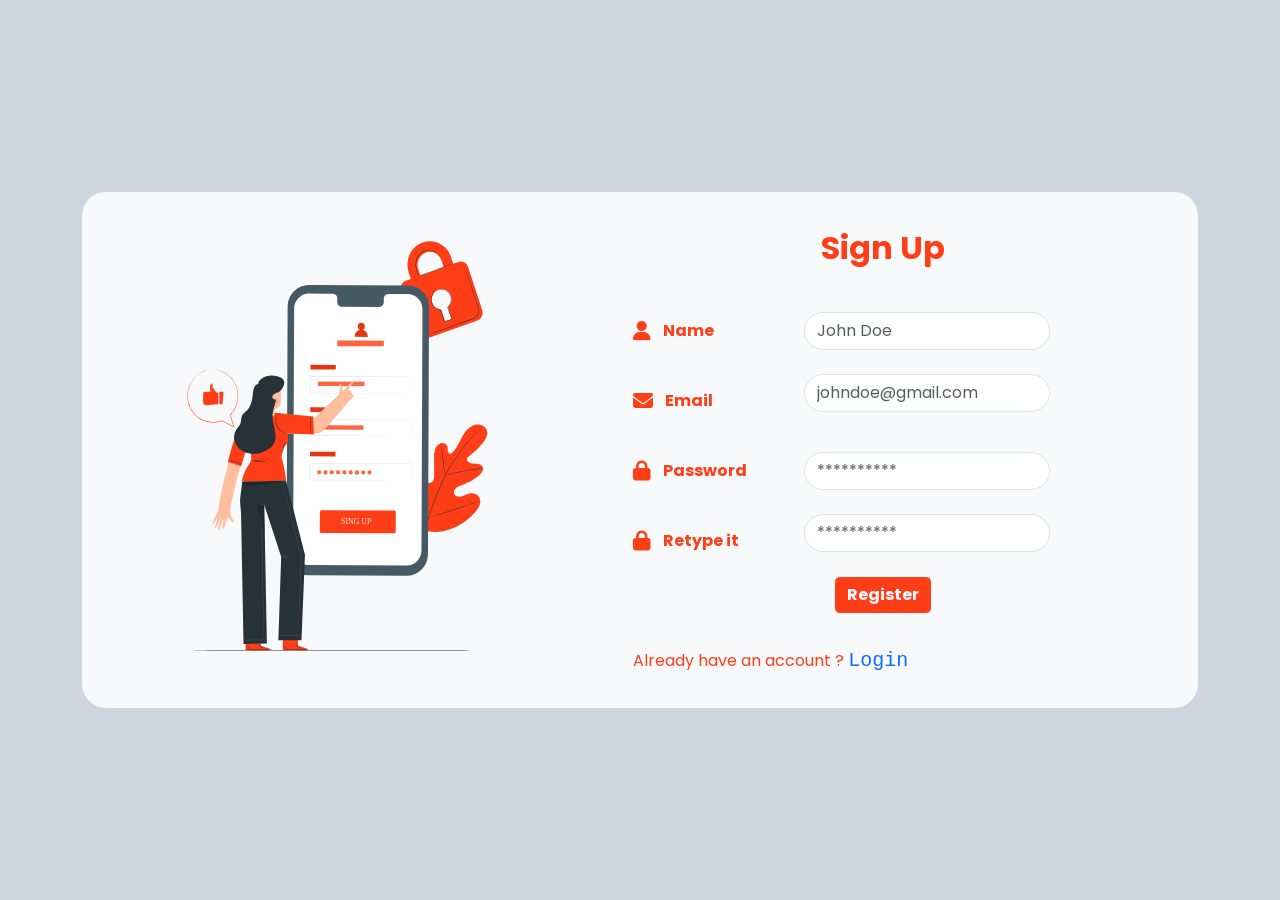
<file: index.html>
<!DOCTYPE html>
<html lang="en">

<head>
  <meta charset="UTF-8">
  <meta name="viewport" content="width=device-width, initial-scale=1.0">
  <title>Registration Page</title>
  <!-- CDN: Bootstrap 5 -->
  <link href="https://cdn.jsdelivr.net/npm/bootstrap@5.0.2/dist/css/bootstrap.min.css" rel="stylesheet"
    integrity="sha384-EVSTQN3/azprG1Anm3QDgpJLIm9Nao0Yz1ztcQTwFspd3yD65VohhpuuCOmLASjC" crossorigin="anonymous" />
  <script src="https://cdn.jsdelivr.net/npm/bootstrap@5.0.2/dist/js/bootstrap.bundle.min.js"
    integrity="sha384-MrcW6ZMFYlzcLA8Nl+NtUVF0sA7MsXsP1UyJoMp4YLEuNSfAP+JcXn/tWtIaxVXM"
    crossorigin="anonymous"></script>
  <!-- Custom Style sheet -->
  <link rel="stylesheet" href="css/register.css" />
  <!-- CDN: Font Awesome icons -->
  <link rel="stylesheet" href="https://cdnjs.cloudflare.com/ajax/libs/font-awesome/6.4.2/css/all.min.css"
    integrity="sha512-z3gLpd7yknf1YoNbCzqRKc4qyor8gaKU1qmn+CShxbuBusANI9QpRohGBreCFkKxLhei6S9CQXFEbbKuqLg0DA=="
    crossorigin="anonymous" referrerpolicy="no-referrer" />
  <!-- Jquery CDN -->
  <script src="https://cdnjs.cloudflare.com/ajax/libs/popper.js/1.12.9/umd/popper.min.js"></script>
  <!-- JS file -->
  <script src="https://code.jquery.com/jquery-3.6.4.min.js"></script>
  
  <!-- Font -->
  <link rel="preconnect" href="https://fonts.googleapis.com" />
  <link rel="preconnect" href="https://fonts.gstatic.com" crossorigin />
  <link href="https://fonts.googleapis.com/css2?family=Poppins:wght@300&display=swap" rel="stylesheet" />
</head>

<body class="d-flex vh-100 align-items-center ">
  <div class="container">
    <div class="outerbox d-block d-md-flex align-items-center ">
      <div class="left ">
        <img src="assets/register.svg" class="img-fluid">
      </div>
      <div class="right py-sm-2">
        <div class="content ps-2 ps-md-5">
          <div class="text-center fw-bolder head py-4">Sign Up</div>
          <form id="register">
            <div class="row my-2 align-items-center">
              <div class="col-12 col-lg-4">
                <label for="userName">
                  <i class="fa-solid fa-user fa-lg pe-2" style="color: #ff3d17"></i>
                  <span class="fw-bolder">Name</span>
                </label>
              </div>
              <div class="col-12 col-lg-6 p-2">
                <input type="text" class="form-control rounded-pill shadow-none" id="name" name="name" placeholder="John Doe" />
              </div>
            </div>
            <div class="row my-2 align-items-center">
              <div class="col-12 col-lg-4 ">
                <label for="userEmail">
                  <i class="fa-solid fa-envelope fa-lg pe-2" style="color: #ff3d17"></i>
                  <span class="fw-bolder">Email</span>
                </label>
              </div>
              <div class="col-12 col-lg-6 p-2">
                <input type="email" class="form-control rounded-pill shadow-none" id="email"
                name="email" placeholder="johndoe@gmail.com" />
                <p id="emailError" class="text-danger"></p>
              </div>
            </div>
            <div class="row my-2 align-items-center">
              <div class="col-12 col-lg-4">
                <label for="userPassword">
                  <i class="fa-solid fa-lock fa-lg pe-2" style="color: #ff3d17"></i>
                  <span class="fw-bolder">Password</span>
                </label>
              </div>
              <div class="col-12 col-lg-6 p-2">
                <input type="password" class="form-control rounded-pill shadow-none" id="password1"
                name="password1"placeholder="**********" />
              </div>
            </div>
            <div class="row my-2 align-items-center">
              <div class="col-12 col-lg-4">
                <label for="userConfirmPassword">
                  <i class="fa-solid fa-lock fa-lg pe-2" style="color: #ff3d17"></i>
                  <span class="fw-bolder">Retype it</span>
                </label>
              </div>
              <div class="col-12 col-lg-6 p-2">
                <input type="password" class="form-control rounded-pill shadow-none" id="password2"
                name="password2" placeholder="**********" />
                <p id="passwordError" class="text-danger"></p> 
                <p id="errorMessage" class="text-danger"></p>        
              
        </div>
            <div class="text-center mb-3">
              <button type="submit" class="btn reg-btn btn-light fw-bolder" name="register">Register</button>
            </div>
            
            <p class="mt-3 ">
              Already have an account ?
              <a class="text-decoration-none font-monospace fs-5" href="login.html">Login</a>
            </p>
          </form>
        </div>
      </div>
    </div>
  </div>
  <script src="js/index.js"></script>
</body>

</html>
</file>
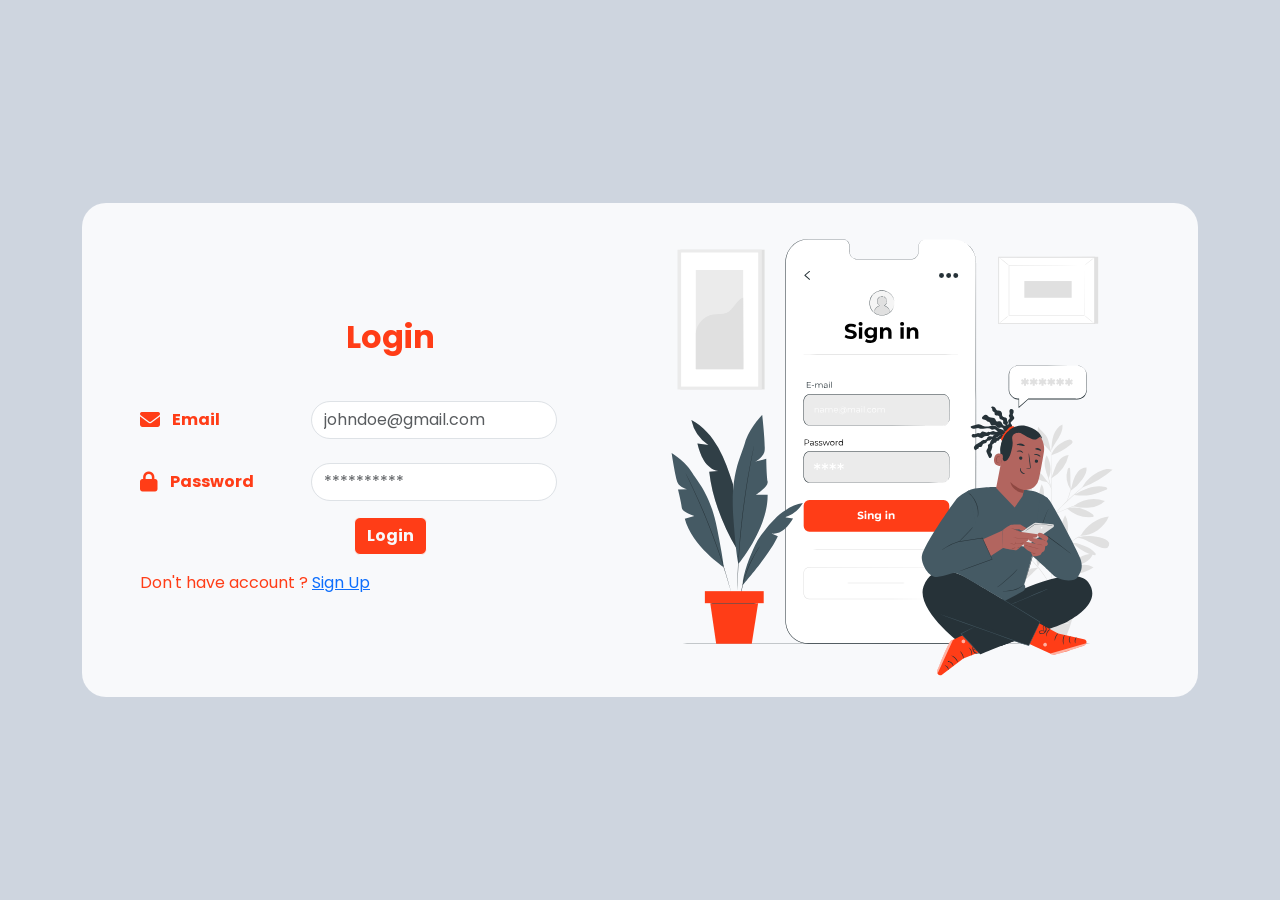
<file: login.html>
<!DOCTYPE html>
<html lang="en">

<head>
  <meta charset="UTF-8">
  <meta name="viewport" content="width=device-width, initial-scale=1.0">
  <title>Registration Page</title>
  <!-- CDN: Bootstrap 5 -->
  <link href="https://cdn.jsdelivr.net/npm/bootstrap@5.0.2/dist/css/bootstrap.min.css" rel="stylesheet"
    integrity="sha384-EVSTQN3/azprG1Anm3QDgpJLIm9Nao0Yz1ztcQTwFspd3yD65VohhpuuCOmLASjC" crossorigin="anonymous" />
  <script src="https://cdn.jsdelivr.net/npm/bootstrap@5.0.2/dist/js/bootstrap.bundle.min.js"
    integrity="sha384-MrcW6ZMFYlzcLA8Nl+NtUVF0sA7MsXsP1UyJoMp4YLEuNSfAP+JcXn/tWtIaxVXM"
    crossorigin="anonymous"></script>
  <!-- Custom Style sheet -->
  <link rel="stylesheet" href="css/register.css" />
  <!-- CDN: Font Awesome icons -->
  <link rel="stylesheet" href="https://cdnjs.cloudflare.com/ajax/libs/font-awesome/6.4.2/css/all.min.css"
    integrity="sha512-z3gLpd7yknf1YoNbCzqRKc4qyor8gaKU1qmn+CShxbuBusANI9QpRohGBreCFkKxLhei6S9CQXFEbbKuqLg0DA=="
    crossorigin="anonymous" referrerpolicy="no-referrer" />
  <!-- Jquery CDN -->
  <script src="https://code.jquery.com/jquery-3.6.4.min.js"></script>
  <script src="https://cdnjs.cloudflare.com/ajax/libs/popper.js/1.12.9/umd/popper.min.js"></script>
  <!-- Font -->
  <link rel="preconnect" href="https://fonts.googleapis.com" />
  <link rel="preconnect" href="https://fonts.gstatic.com" crossorigin />
  <link href="https://fonts.googleapis.com/css2?family=Poppins:wght@300&display=swap" rel="stylesheet" />
  <script src="js/login.js"></script>
</head>

<body class="d-flex vh-100 align-items-center ">
  <div class="container">
    <div class="outerbox d-block d-md-flex align-items-center ">
      <div class="right py-sm-2    ">
        <div class="content ps-2 ps-md-5">
          <div class="text-center fw-bolder head py-4">Login</div>
          <div id="errorMessage" class="text-danger"></div>
          <form id="login">
            <div class="row my-2 align-items-center">
              <div class="col-12 col-lg-4 ">
                <label for="userEmail">
                  <i class="fa-solid fa-envelope fa-lg pe-2" style="color: #ff3d17"></i>
                  <span class="fw-bolder">Email</span>
                </label>
              </div>
              <div class="col-12 col-lg-6 p-2">
                <input type="email" class="form-control rounded-pill shadow-none" id="email" name="email"
                  placeholder="johndoe@gmail.com" />
              </div>
            </div>
            <div class="row my-2 align-items-center">
              <div class="col-12 col-lg-4">
                <label for="userPassword">
                  <i class="fa-solid fa-lock fa-lg pe-2" style="color: #ff3d17"></i>
                  <span class="fw-bolder">Password</span>
                </label>
              </div>
              <div class="col-12 col-lg-6 p-2">
                <input type="password" class="form-control rounded-pill shadow-none" id="password"
                name="password" placeholder="**********" />
              </div>
            </div>
            <div class="text-center mb-3">
              <button  type="submit" class="btn reg-btn btn-light fw-bolder">Login</button>
            </div>
            <div class=" mb-3">
              <p class="">Don't have account ? <a href="index.html">Sign Up</a></p>
            </div>
          </form>
        </div>
      </div>
      <div class="left ">
        <img src="assets/login.svg" class="img-fluid">

      </div>
    </div>
  </div>
</body>

</html>
</file>
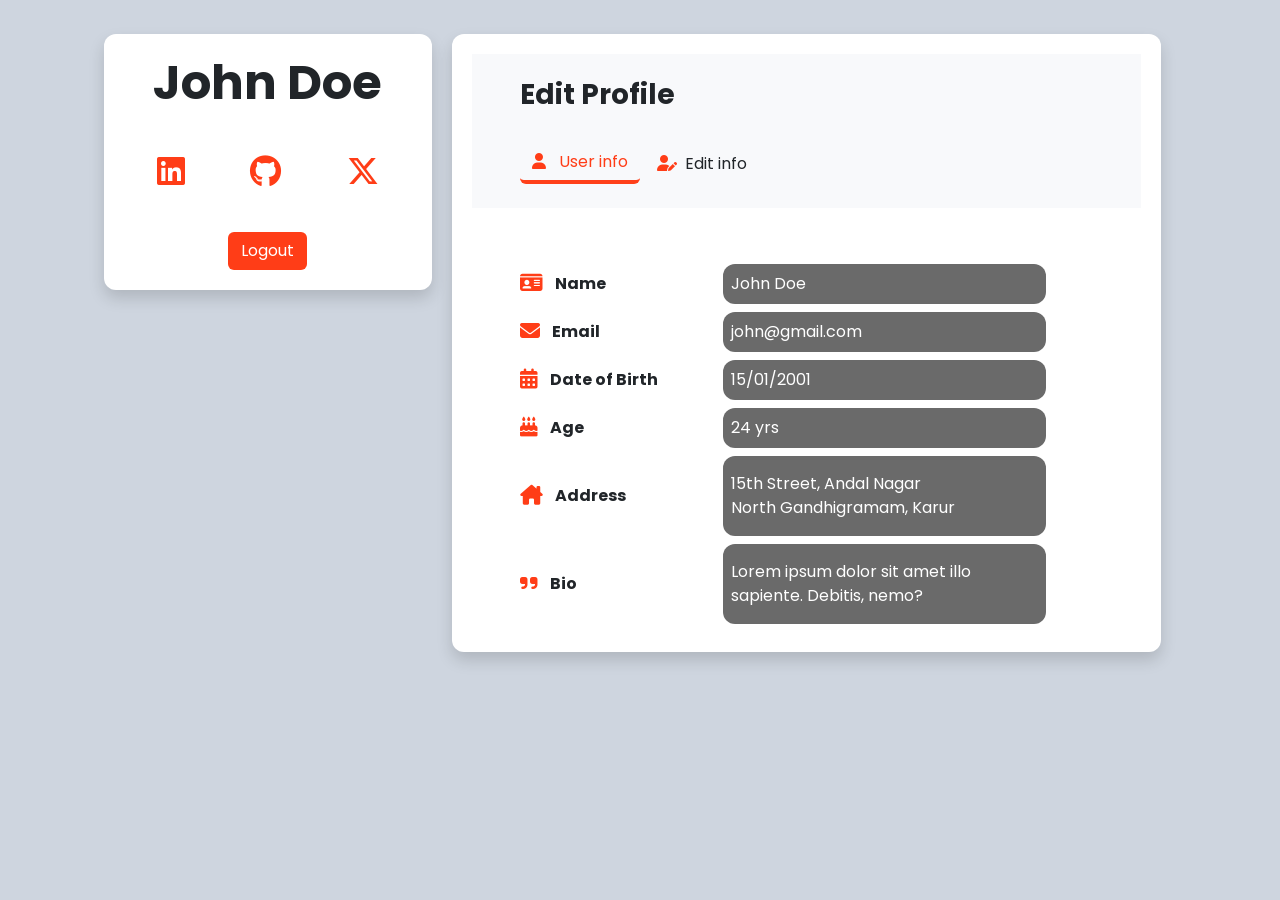
<file: profile.html>
<!DOCTYPE html>
<html lang="en">

<head>
  <meta charset="UTF-8" />
  <meta name="viewport" content="width=device-width, initial-scale=1.0" />
  <title>Profile</title>
  <!-- CDN: Bootstrap 5 -->
  <link href="https://cdn.jsdelivr.net/npm/bootstrap@5.0.2/dist/css/bootstrap.min.css" rel="stylesheet"
    integrity="sha384-EVSTQN3/azprG1Anm3QDgpJLIm9Nao0Yz1ztcQTwFspd3yD65VohhpuuCOmLASjC" crossorigin="anonymous" />
  <script src="https://cdn.jsdelivr.net/npm/bootstrap@5.0.2/dist/js/bootstrap.bundle.min.js"
    integrity="sha384-MrcW6ZMFYlzcLA8Nl+NtUVF0sA7MsXsP1UyJoMp4YLEuNSfAP+JcXn/tWtIaxVXM"
    crossorigin="anonymous"></script>
  <!-- Custom Style sheet -->
  <link rel="stylesheet" href="css/profile.css" />
  <!-- CDN: Font Awesome icons -->
  <link rel="stylesheet" href="https://cdnjs.cloudflare.com/ajax/libs/font-awesome/6.4.2/css/all.min.css"
    integrity="sha512-z3gLpd7yknf1YoNbCzqRKc4qyor8gaKU1qmn+CShxbuBusANI9QpRohGBreCFkKxLhei6S9CQXFEbbKuqLg0DA=="
    crossorigin="anonymous" referrerpolicy="no-referrer" />
  <!-- Jquery CDN -->
  <script src="https://code.jquery.com/jquery-3.6.4.min.js"></script>
  <script src="https://cdnjs.cloudflare.com/ajax/libs/popper.js/1.12.9/umd/popper.min.js"></script>
  <!-- JS file -->
  <script src="js/actions.js"></script>
  <script src="js/profile.js"></script>

  <!-- Font -->
  <link rel="preconnect" href="https://fonts.googleapis.com" />
  <link rel="preconnect" href="https://fonts.gstatic.com" crossorigin />
  <link href="https://fonts.googleapis.com/css2?family=Poppins:wght@300&display=swap" rel="stylesheet" />
</head>

<body>
  <div class="wrapper container p-4">
    <div class="d-block d-md-flex">
      <div class="left-card shadow h-100">
        <p class="lead display-5 fw-bolder text-center">John Doe</p>
        <!-- <img src="https://picsum.photos/150" class="rounded-circle shadow text-center d-block mx-auto" alt="Avatar" /> -->

        <div class="social d-flex justify-content-around my-5">
          <a id="linkedin-link" href="https://www.linkedin.com/in" target="_blank">
            <i class="fa-brands fa-linkedin fa-2xl" style="color: #ff3d17"></i>
          </a>
          <a id="github-link" href="https://github.com/" target="_blank">
            <i class="fa-brands fa-github fa-2xl" style="color: #ff3d17"></i>
          </a>
          <a id="twitter-link" href="https://x.com/" target="_blank">
            <i class="fa-brands fa-x-twitter fa-2xl" style="color: #ff3d17"></i>
          </a>
        </div>
        
        <div class="text-center">
          <button class="btn cta-button" id="logoutBtn ">Logout</button>
        </div>
      </div>
      <div class="right-card shadow">
        <div class="right-card-header ps-2 ps-md-5 py-4">
          <h3 class="fw-bolder">Edit Profile</h3>
          <br />
          <button class="btn nav-btn active shadow-none" data-target="user-info">
            <i class="fa-solid fa-user pe-2" style="color: #ff3d17"></i>User
            info
          </button>
          <button class="btn nav-btn shadow-none" data-target="edit-info">
            <i class="fa-solid fa-user-pen pe-2" style="color: #ff3d17"></i>Edit info
          </button>
        </div>
        <div id="user-info" class="content active pt-5 ps-2 ps-md-5">
          <div class="row my-2 align-items-center">
            <div class="col-12 col-md-4">
              <i class="fa-solid fa-id-card fa-lg pe-2" style="color: #ff3d17"></i>
              <span class="fw-bolder">Name</span>
            </div>
            <div class="col-12 col-md-6 user-info p-2">
              <span>John Doe</span>
            </div>
          </div>
          <div class="row my-2 align-items-center">
            <div class="col-12 col-md-4">
              <i class="fa-solid fa-envelope fa-lg pe-2" style="color: #ff3d17"></i>
              <span class="fw-bolder">Email</span>
            </div>
            <div class="col-12 col-md-6 user-info p-2">
              <span>john@gmail.com</span>
            </div>
          </div>
          <div class="row my-2 align-items-center">
            <div class="col-12 col-md-4">
              <i class="fa-solid fa-calendar-days fa-lg pe-2" style="color: #ff3d17"></i>
              <span class="fw-bolder">Date of Birth</span>
            </div>
            <div class="col-12 col-md-6 user-info p-2">
              <span>15/01/2001</span>
            </div>
          </div>
          <div class="row my-2 align-items-center">
            <div class="col-12 col-md-4">
              <i class="fa-solid fa-cake-candles fa-lg pe-2" style="color: #ff3d17"></i>
              <span class="fw-bolder">Age</span>
            </div>
            <div class="col-12 col-md-6 user-info p-2">
              <span>24 yrs</span>
            </div>
          </div>
          <div class="row my-2 align-items-center">
            <div class="col-12 col-md-4">
              <i class="fa-solid fa-house-chimney fa-lg pe-2" style="color: #ff3d17"></i>
              <span class="fw-bolder">Address</span>
            </div>
            <div class="col-12 col-md-6 user-info px-2 py-3">
              <span>15th Street, Andal Nagar <br />North Gandhigramam,
                Karur</span>
            </div>
          </div>
          <div class="row my-2 align-items-center">
            <div class="col-12 col-md-4">
              <i class="fa-solid fa-quote-right fa-lg pe-2" style="color: #ff3d17"></i>
              <span class="fw-bolder">Bio</span>
            </div>
            <div class="user-info col-12 col-md-6 px-2 py-3">
              <span class="">Lorem ipsum dolor sit amet illo sapiente. Debitis,
                nemo?</span>
            </div>
          </div>
        </div>
        <div id="edit-info" class="content pt-5 ps-2 ps-md-5">
          <form id="updateForm">
            <div class="row my-2 align-items-center">
              <div class="col-12 col-md-4">
                <label for="name">
                  <i class="fa-solid fa-id-card fa-lg pe-2" style="color: #ff3d17"></i>
                  <span class="fw-bolder">Name</span>
                </label>
              </div>
              <div class="col-12 col-md-6 p-2">
                <input type="text" class="form-control rounded-pill" id="name" name="name" placeholder="John Doe" />
              </div>
            </div>

            <div class="row my-2 align-items-center">
              <div class="col-12 col-md-4">
                <label for="dob">
                  <i class="fa-solid fa-calendar-days fa-lg pe-2" style="color: #ff3d17"></i>
                  <span class="fw-bolder">Date of Birth</span>
                </label>
              </div>
              <div class="col-12 col-md-6 p-2">
                <input type="date" class="form-control rounded-pill" id="dob" name="dob" />
              </div>
            </div>
            <div class="row my-2 align-items-center">
              <div class="col-12 col-md-4">
                <label for="address">
                  <i class="fa-solid fa-house-chimney fa-lg pe-2" style="color: #ff3d17"></i>
                  <span class="fw-bolder">Address</span>
                </label>
              </div>
              <div class="col-12 col-md-6 px-2 py-3">
                <input type="text" class="form-control rounded-pill" id="address" name="address"
                  placeholder="Rajan Street, Gandhigramam, Karur" />
              </div>
            </div>
            <div class="row my-2 align-items-center">
              <div class="col-12 col-md-4">
                <label for="bio">
                  <i class="fa-solid fa-quote-right fa-lg pe-2" style="color: #ff3d17"></i>
                  <span class="fw-bolder">Bio</span>
                </label>
              </div>
              <div class="col-12 col-md-6 px-2 py-3">
                <input type="text" class="form-control rounded-pill" id="bio" name="bio"
                  placeholder="Yolo, dude lorem ipsum debor abosca" />
              </div>
            </div>
            <div class="row my-2 align-items-center">
              <div class="col-12 col-md-4">
                <label for="linkedin">
                  <i class="fa-brands fa-linkedin fa-lg pe-2" style="color: #ff3d17"></i>
                  <span class="fw-bolder">Linkedin</span>
                </label>
              </div>
              <div class="col-12 col-md-6 p-2">
                <input type="text" class="form-control rounded-pill" id="linkedin" name="linkedin"
                  placeholder="https://linkein.com/JohnDoe" />
              </div>
            </div>
            <div class="row my-2 align-items-center">
              <div class="col-12 col-md-4">
                <label for="github">
                  <i class="fa-brands fa-github fa-lg pe-2" style="color: #ff3d17"></i>
                  <span class="fw-bolder">Github</span>
                </label>
              </div>
              <div class="col-12 col-md-6 p-2">
                <input type="text" class="form-control rounded-pill" id="github" name="github"
                  placeholder="https://github.com/john-doe" />
              </div>
            </div>
            <div class="row my-2 align-items-center">
              <div class="col-12 col-md-4">
                <label for="twitter">
                  <i class="fa-brands fa-x-twitter fa-lg pe-2" style="color: #ff3d17"></i>
                  <span class="fw-bolder">Twitter</span>
                </label>
              </div>
              <div class="col-12 col-md-6 p-2">
                <input type="text" class="form-control rounded-pill" id="twitter" name="twitter"
                  placeholder="https://twitter.com/johndoe" />
              </div>
            </div>
            <div class="text-center mb-3">
              <button class="btn cta-button" type="submit">Update Profile</button>
            </div>
          </form>
        </div>
        
      </div>
    </div>
  </div>
</body>

</html>
</file>
<file: css/register.css>
body{
    background-color: #CED5DF;
    font-family: 'Poppins', sans-serif;

    /* display: flex;
    align-items: center;
    height: 100vh; */

}
.right{
    width: 50%;
    color: #ff3d17;
}
.left{
    width: 45%;
}
.head{
    font-size:xx-large;
}
.outerbox{
    border-radius: 24px;
    background-color: #F8F9FB;

    margin: auto;
    padding: 0px 10px;
}
.reg-btn{
    background-color: #ff3d17;
    color: #F8F9FB;
    transition: .5s;
}
.reg-btn:hover{
    border-color: #ff3d17;
    background-color: #F8F9FB;
    color: #ff3d17;
    transition: .5s;
    border-radius: 24px;
    padding-left: 20px;
    padding-right: 20px;
}
/* Mobile and tablet styles */
@media (max-width: 767px) {
            /* Hide the left div on screens smaller than or equal to 767px */
            .left {
                display: none;
            }
            .right{
                width: 100%;
                padding-left: 20px;
                padding-right: 20px;
            }
        }
    
        /* Ensure the image fits the full height of the outer box */
        .left img {
            height: 100%;
            width: 100%;
            object-fit: cover;
            border-top-left-radius: 24px;
            border-bottom-left-radius: 24px;
        }

        @media (min-width: 768px) and (max-width: 991px) {
            .left img {
        height: 75vh;
    
    }
        }
</file>
<file: css/profile.css>
body{
    background-color: #CED5DF;
    font-family: 'Poppins', sans-serif;
}
.left-card,
.right-card {
    padding: 20px;
    margin: 10px;
    box-sizing: border-box;
    background-color: #FFFFFF;
    border-radius: 12px;
}

.right-card-header{
    background-color: #F8F9FB;
}
.content {
            display: none;
        }

.content.active {
        display: block;
}

/* Nav Button states */
.right-card-header .btn.active,
.right-card-header .btn.active:focus {
    background-color: transparent;
    border: none;
    border-bottom: 4px solid hsl(10, 100%, 55%);
    color: #ff3d17;
    box-shadow: none !important; /* Remove the shadow on click */
    outline: none !important; /* Remove the outline on focus */
}

.right-card-header .btn.active i {
    margin-right: 5px;
}

/* User info */
.user-info{
    width: 50%;
    background-color: #6a6a6a !important;
    border-radius: 12px;
    color: #fff;
}
/* Button Styling */
.cta-button{
    background-color: #ff3d17;
    color: white;
    transition: .5s;
}
.cta-button:hover{
background-color: #fff;
    color: #ff3d17;
    transition: .5s;
    border: 1px solid #ff3d17;
}
/* Desktop styles */
@media (min-width: 768px) {
    .left-card {
        width: 30%;
    }

    .right-card {
        width: 65%;
    }
}

/* Mobile and tablet styles */
@media (max-width: 767px) {
    .left-card,
    .right-card {
        width: 90% !important;
    }
    .content{
        padding: 20px;
    }
    .user-info{
    width: 100%;
    background-color: #6a6a6a !important;
    border-radius: 12px;
    color: #fff;
    margin-top: 10px !important;
    margin-bottom: 10px;
    text-align: left;
}
.nav-btn{
    display: block;
    margin: 0 auto;
    border: none;
}
}
</file>
